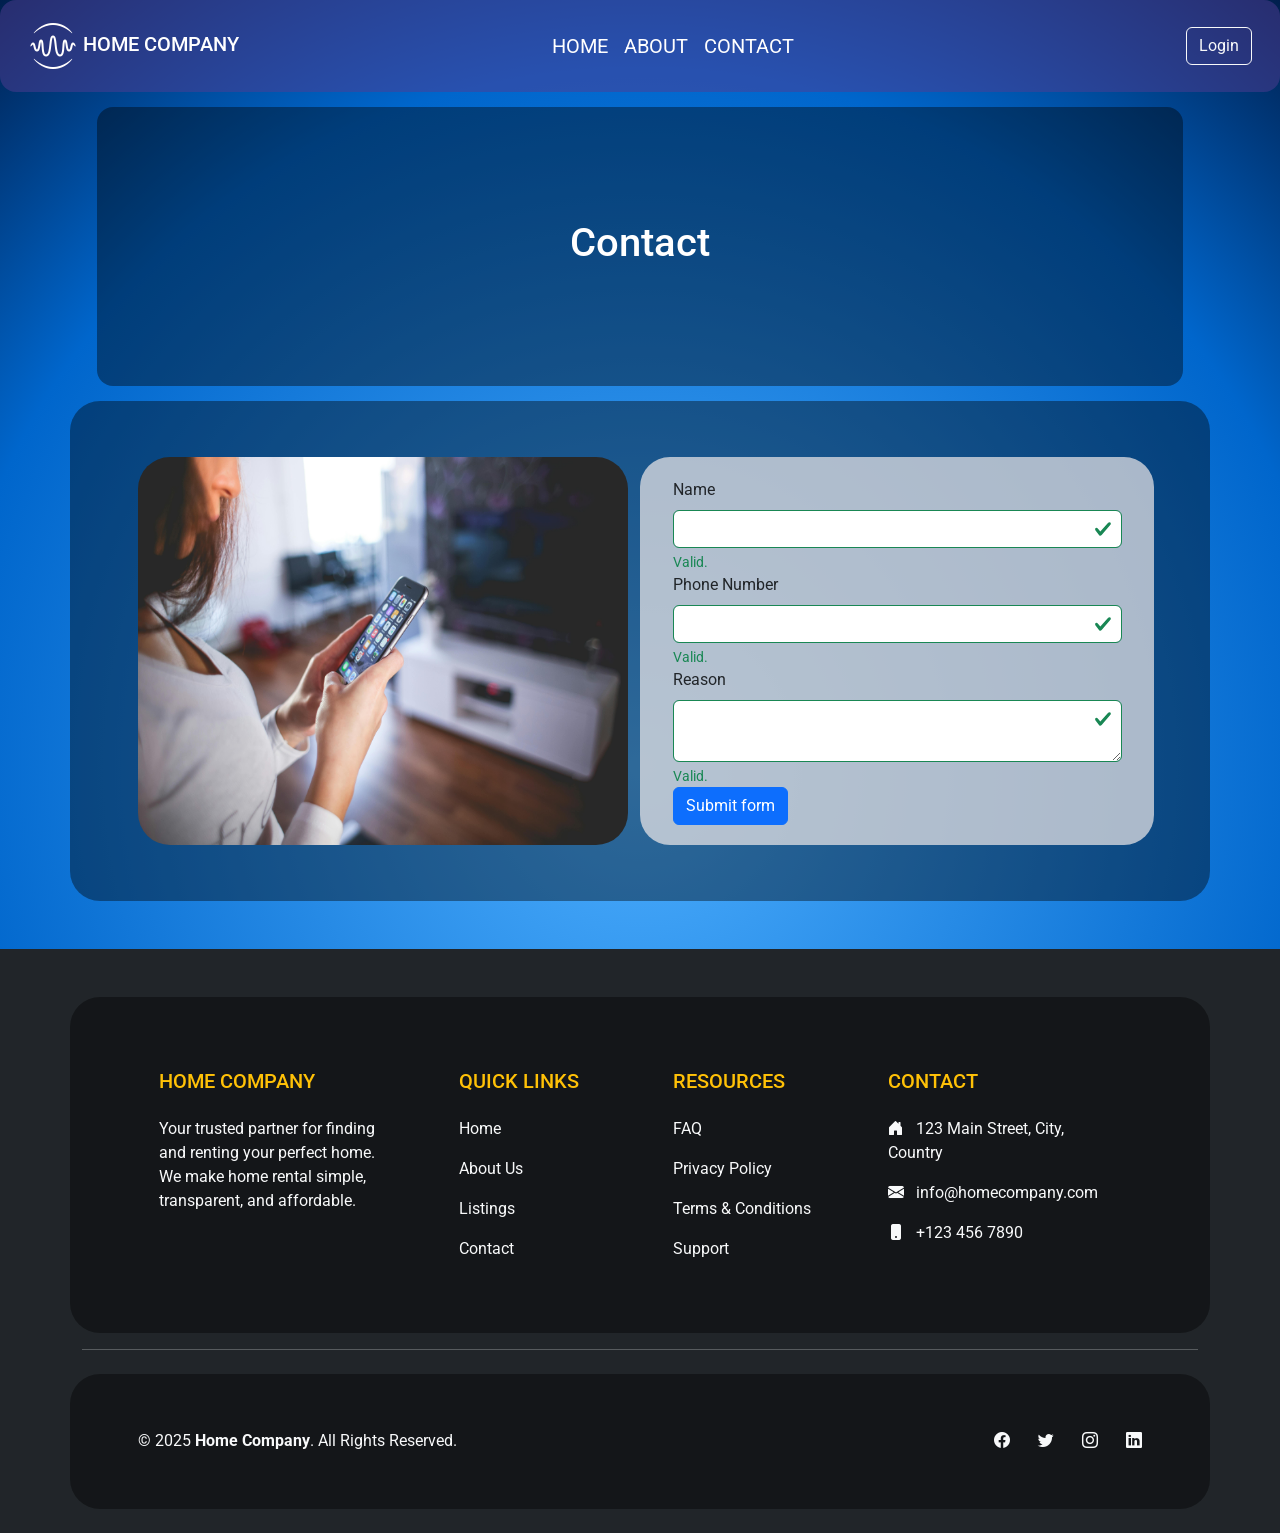
<file: contact.html>
<!DOCTYPE html>
<html lang="en">

<head>
    <meta charset="UTF-8">
    <meta name="viewport" content="width=device-width, initial-scale=1.0">
    <title>CONTACT</title>
    <link href="https://cdn.jsdelivr.net/npm/bootstrap@5.3.8/dist/css/bootstrap.min.css" rel="stylesheet"
        integrity="sha384-sRIl4kxILFvY47J16cr9ZwB07vP4J8+LH7qKQnuqkuIAvNWLzeN8tE5YBujZqJLB" crossorigin="anonymous">

    <script src="https://cdn.jsdelivr.net/npm/bootstrap@5.3.8/dist/js/bootstrap.bundle.min.js"
        integrity="sha384-FKyoEForCGlyvwx9Hj09JcYn3nv7wiPVlz7YYwJrWVcXK/BmnVDxM+D2scQbITxI"
        crossorigin="anonymous"></script>

    <link rel="preconnect" href="https://fonts.googleapis.com">
    <link rel="preconnect" href="https://fonts.gstatic.com" crossorigin>
    <link
        href="https://fonts.googleapis.com/css2?family=Kaushan+Script&family=Roboto:ital,wght@0,100..900;1,100..900&display=swap"
        rel="stylesheet">
    <link rel="stylesheet" href="https://cdn.jsdelivr.net/npm/bootstrap-icons@1.11.3/font/bootstrap-icons.min.css">


    <link rel="stylesheet" href="style.css">
    <link rel="icon" href="assets/imgs/icons/fav-icon.png">
</head>

<body>
    <header>
        <nav class="navbar navbar-expand-sm  rounded-4 navbar-dark p-3 sticky-top position:relative">
            <div class="container-fluid ">
                <a href="#home" class="navbar-brand">
                    <img src="./assets/imgs/icons/icons8-logo-50.png" alt="logo">
                    <span class="h5">HOME COMPANY</span>
                </a>
                <ul class="navbar-nav navi-text me-5">
                    <li class="nav-item "><a href="bootstraphome.html" class="nav-link text-white fs-5">HOME</a></li>
                    <li class="nav-item"><a href="#about" class="nav-link text-white fs-5">ABOUT</a></li>
                    <li class="nav-item"><a href="contact.html" class="nav-link text-white fs-5 me-5">CONTACT</a></li>
                </ul>
                <a href="#login" class="btn btn-outline-light">Login</a>

            </div>

        </nav>
    </header>
<div class="container contact-bg">
     <div class="contact-heading rounded-4">
            <h1 class="text-white text-center">Contact</h1>
        </div>
    <div class="row">
        <div class="col-6 contact-img">
            <img src="assets/imgs/banner/contact.jpg" alt="" class="rounded-5">
        </div>
    <div class="container-fluid col-6 input-bg">
       
            <div class="container">
                <form action="" class="was-validated">

                    <div class=>
                        <label for="name" class="form-label">Name</label>
                        <input type="text" class="form-control">
                        <div class="valid-feedback">Valid.</div>
                        <div class="invalid-feedback">Please fill out thisfield.</div>

                    </div>

                        <div class="">
                            <label for="number" class="form-label">Phone Number</label>
                            <input type="text" class="form-control">
                            <div class="valid-feedback">Valid.</div>
                            <div class="invalid-feedback">Please fill out this field.</div>


                        </div>
                        <div class="">
                            <label for="number" class="form-label">Reason</label>
                            <textarea class="form-control"></textarea>
                            <div class="valid-feedback">Valid.</div>
                            <div class="invalid-feedback">Please fill out this field.</div>
                            

                        </div>
                        <button class="btn btn-primary" type="submit">Submit form</button>

                </form>
            </div>
        </div>
        </div>
    </div>
</div>
<footer class="bg-dark text-light pt-5 pb-4 mt-5">
  <div class="container text-md-left">
    <div class="row text-md-left">

      <div class="col-md-3 col-lg-3 col-xl-3 mx-auto mt-3">
        <h5 class="text-uppercase mb-4 font-weight-bold text-warning">Home Company</h5>
        <p>
          Your trusted partner for finding and renting your perfect home.  
          We make home rental simple, transparent, and affordable.
        </p>
      </div>

      <div class="col-md-2 col-lg-2 col-xl-2 mx-auto mt-3">
        <h5 class="text-uppercase mb-4 font-weight-bold text-warning">Quick Links</h5>
        <p><a href="#" class="text-light text-decoration-none">Home</a></p>
        <p><a href="#" class="text-light text-decoration-none">About Us</a></p>
        <p><a href="#" class="text-light text-decoration-none">Listings</a></p>
        <p><a href="#" class="text-light text-decoration-none">Contact</a></p>
      </div>


      <div class="col-md-3 col-lg-2 col-xl-2 mx-auto mt-3">
        <h5 class="text-uppercase mb-4 font-weight-bold text-warning">Resources</h5>
        <p><a href="#" class="text-light text-decoration-none">FAQ</a></p>
        <p><a href="#" class="text-light text-decoration-none">Privacy Policy</a></p>
        <p><a href="#" class="text-light text-decoration-none">Terms & Conditions</a></p>
        <p><a href="#" class="text-light text-decoration-none">Support</a></p>
      </div>


      <div class="col-md-4 col-lg-3 col-xl-3 mx-auto mt-3">
        <h5 class="text-uppercase mb-4 font-weight-bold text-warning">Contact</h5>
        <p><i class="bi bi-house-door-fill me-2"></i> 123 Main Street, City, Country</p>
        <p><i class="bi bi-envelope-fill me-2"></i> info@homecompany.com</p>
        <p><i class="bi bi-phone-fill me-2"></i> +123 456 7890</p>
      </div>
    </div>

    <hr class="mb-4">

   
    <div class="row align-items-center">
      <div class="col-md-7 col-lg-8">
        <p class="text-center text-md-start mb-0">
          © 2025 <strong>Home Company</strong>. All Rights Reserved.
        </p>
      </div>
      <div class="col-md-5 col-lg-4">
        <div class="text-center text-md-end">
          <a href="#" class="text-light me-4"><i class="bi bi-facebook"></i></a>
          <a href="#" class="text-light me-4"><i class="bi bi-twitter"></i></a>
          <a href="#" class="text-light me-4"><i class="bi bi-instagram"></i></a>
          <a href="#" class="text-light"><i class="bi bi-linkedin"></i></a>
        </div>
      </div>
    </div>
  </div>
</footer>

</body>

</html>
</file>
<file: style.css>
*{
    margin: 0;
    padding: 0;
    font-family: roboto , serif;
}

body{
    background: radial-gradient(circle, #4dafff 0%, #0066cc 70%, #001f4d 100%);
}



.navi-text{ 
    color: white;
}

.navbar{
    background-color: rgba(80, 61, 146, 0.5);
   
    z-index: 999;
   
}

.banner-bg{
    background: url(./assets/imgs/banner/banner1.jpg) center/cover;
    min-height: 100dvh;
    width: 100%;
    background-size: cover;
    padding: 20px;
    margin-top: 0;
    
}


.banner-heading h1{
    color: rgb(250, 248, 248);
    font-size:7rem ;
    
}

.banner-heading{
    padding: 60px;
    background-color: rgba(25, 12, 87, 0.8);
    display: flex;
    align-items: center;
    
}

.banner-head-main{
    height: 90dvh;
}

.home-cards{
    background-color: rgba(240, 234, 234,0.7);
    padding: 50px;
    
    width: 80%;
    border-radius: 20px;
    position: relative;
    ;
}


.contact-heading{
    background-color: rgba(0, 0, 0, 0.4);
    height: 30%;
    padding: 10%;
    margin: 15px;
}

.contact-img img{
    width: 100%;
    height: 100%;

}
.row{
    background: rgba(0, 0, 0, 0.4);
    padding: 5%;
    border-radius: 30px;
}

.input-bg{
    background: rgba(240, 234, 234,0.7);
    padding: 2%;
    border-radius: 30px;
}
.after-banner-spacer {
  height: calc(30vh - 10px);       
  display: block;
}


@media (max-width:1024px){
    .banner-heading h1{
        font-size: 5rem;
    }
}

@media (max-width:700px){
    .banner-heading h1{
        font-size: 3rem;
    }
}

@media (max-width:654px){
    .container-md{
        display: flex;
        flex-direction: column;
        justify-content: center;
        
    }
   
 
}

@media (max-width:320px){
    .banner-heading h1{
        font-size: 2rem;
    }

    .button{
       
        font-size: 14px;
    }
        .card{
        max-width: 300px;
    }
    .after-banner-spacer {
  height: calc(60vh - 10px);  
    } 
}
</file>
